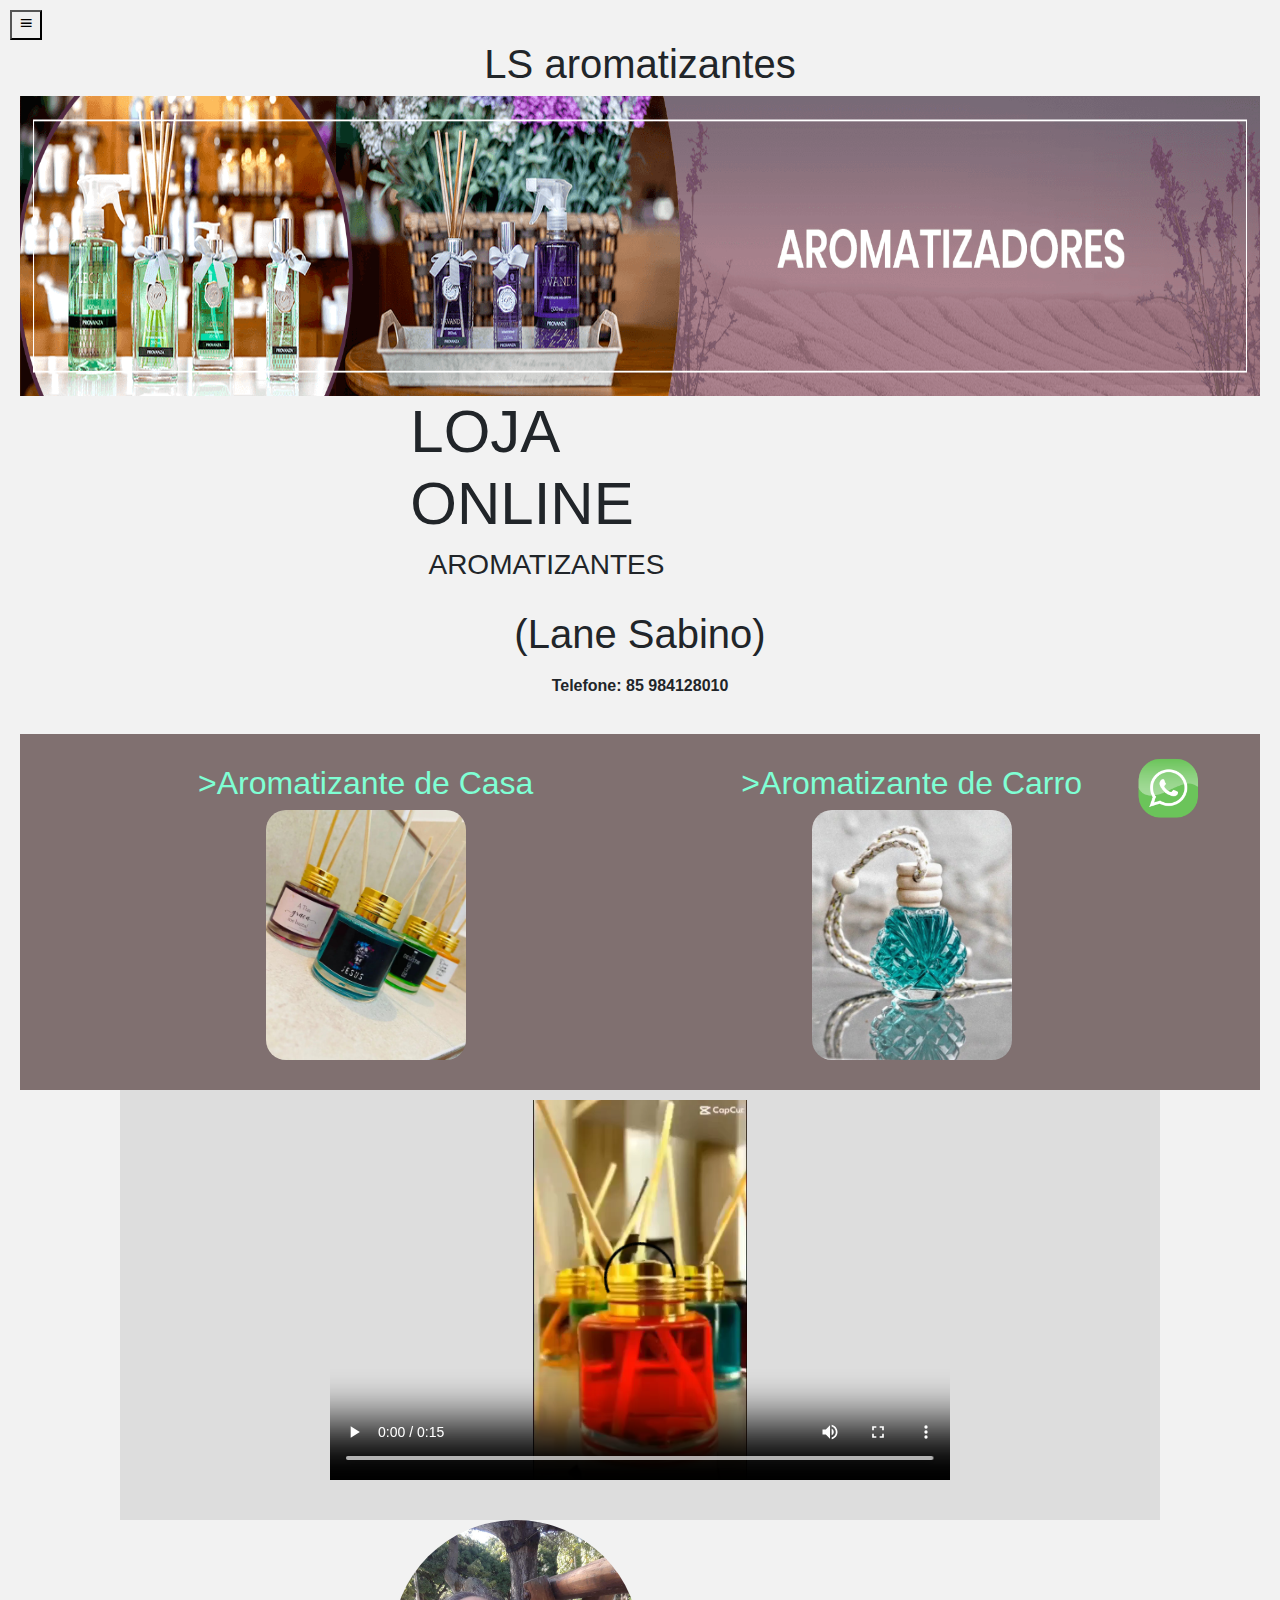
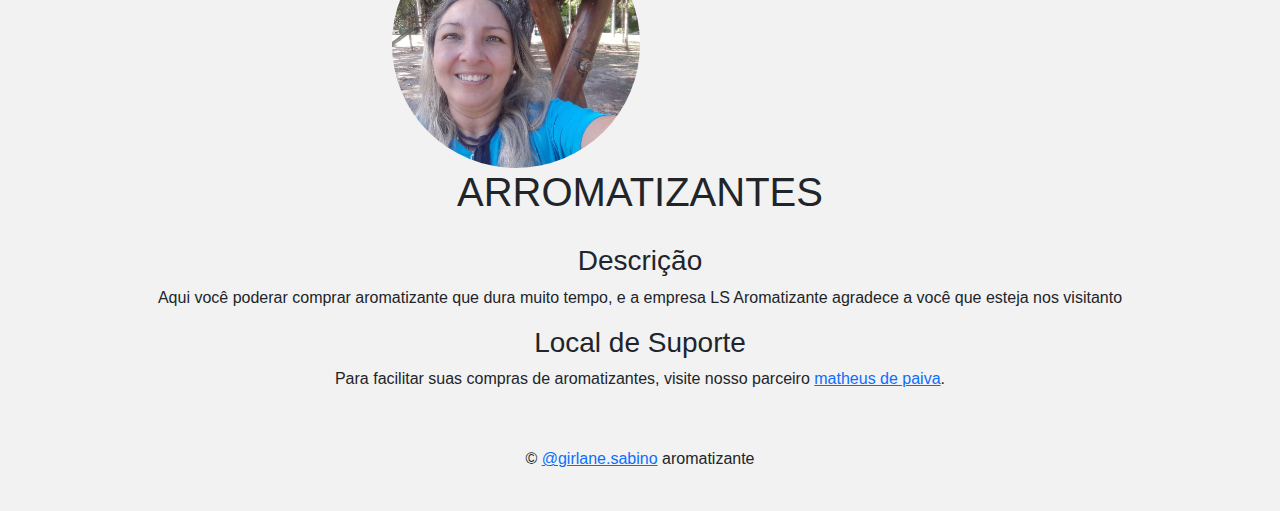
<file: index.html>
<!DOCTYPE html>
<html lang="pt-br">
<head>
    <meta charset="UTF-8">
    <title>aromatizante girlane</title>
    <link href="https://cdn.jsdelivr.net/npm/bootstrap@5.3.3/dist/css/bootstrap.min.css" rel="stylesheet" integrity="sha384-QWTKZyjpPEjISv5WaRU9OFeRpok6YctnYmDr5pNlyT2bRjXh0JMhjY6hW+ALEwIH" crossorigin="anonymous">
    <script src="https://cdn.jsdelivr.net/npm/bootstrap@5.3.3/dist/js/bootstrap.bundle.min.js" integrity="sha384-YvpcrYf0tY3lHB60NNkmXc5s9fDVZLESaAA55NDzOxhy9GkcIdslK1eN7N6jIeHz" crossorigin="anonymous"></script>
    <link href="https://cdn.jsdelivr.net/npm/bootstrap@5.3.3/dist/css/bootstrap.min.css" rel="stylesheet" integrity="sha384-QWTKZyjpPEjISv5WaRU9OFeRpok6YctnYmDr5pNlyT2bRjXh0JMhjY6hW+ALEwIH" crossorigin="anonymous">
    <script src="https://cdn.jsdelivr.net/npm/bootstrap@5.3.3/dist/js/bootstrap.bundle.min.js" integrity="sha384-YvpcrYf0tY3lHB60NNkmXc5s9fDVZLESaAA55NDzOxhy9GkcIdslK1eN7N6jIeHz" crossorigin="anonymous"></script>
    <meta name="viewport" content="width=device-width, user-scalable=no, initial-scale=1.0, maximum-scale=1.0, minimum-scale=1.0">
    <meta http-equiv="X-UA-Compatible" content="ie=edge">
    <link rel="stylesheet" href="estilo.css">
    <link rel="shortcut icon" href="siteok-1.ico">
  <link rel="stylesheet" href="https://cdn.jsdelivr.net/npm/boxicons@2.0.7/css/boxicons.min.css">
</head>
<body>
    <header class="tabela">
      <button id="sidebarButton"><i class='bx bx-menu'></i></button>

      <div id="sidebar">
        <div id="closeButton">X</div>
        <ul id="menu">
          <li><a href="index.html">Menu Principal</a></li>
          <li><a href="loja.html">Loja</a></li>
          <li><a href="ajuda.html">Suporte</a></li>
          <li><a href="conf.html">Configurações</a></li>
        </ul>
        <div id="socialIcons">
          <a href="https://www.instagram.com/"><i class="fab fa-instagram"></i></a>
          <a href="https://www.facebook.com/"><i class="fab fa-facebook"></i></a>
        </div>
      </div>
    </header>

    <main>
        <section>
            <h1>LS aromatizantes</h1>
        </section>
        <section>
            <img src="img/banner.png" id="baner">
        </section>
    </main>

    <div class="container">
      <div class="row">
        <div class="col-6 text-uppercase">
          <h5 class="lt-5">Loja Online</h5>
          <h3 class="lt-3">Aromatizantes</h3>
        </div>
      </div>
    </div>

    <main>
        <section id="iten">
            <article><h2 style="font-size: 40px;">(Lane Sabino)</h2></article>
            <article><p></p><strong> Telefone: 85 984128010</strong></p></article>
        </section>
        <section class="arms">
        <div class="gam">
            <h2 id="aromg">>Aromatizante de Casa</h2>
            <img src="img/arom.jpg" id="banerprim">
          </div>
        <div class="gam">
            <h2 id="aron">>Aromatizante de Carro</h2>
            <img src="img/imagem2.png" id="banerprib"><br>
        </div>
        </section>

          <div id="cardvideo">
            <video controls id="videos">
                <source src="video.mp4" id="videos">
              </video>          
        </section>
          </div>

      <div>
        <img id="myImg" src="img/lane.jpg" style="border-radius: 50%;" alt="instagram: @sabino.girlane">

<!-- The Modal -->
<div id="myModal" class="modal">
  <span class="close">&times;</span>
  <img class="modal-content" id="img01">
  <div id="caption"></div>
</div>
</div>
      <section>
        <h1>ARROMATIZANTES</h1>
      </section>

<script>
function openModal() {
  document.getElementById("myModal").style.display = "block";
}

function closeModal() {
  document.getElementById("myModal").style.display = "none";
}

var slideIndex = 1;
showSlides(slideIndex);

function plusSlides(n) {
  showSlides(slideIndex += n);
}

function currentSlide(n) {
  showSlides(slideIndex = n);
}

function showSlides(n) {
  var i;
  var slides = document.getElementsByClassName("mySlides");
  var dots = document.getElementsByClassName("demo");
  var captionText = document.getElementById("caption");
  if (n > slides.length) {slideIndex = 1}
  if (n < 1) {slideIndex = slides.length}
  for (i = 0; i < slides.length; i++) {
      slides[i].style.display = "none";
  }
  for (i = 0; i < dots.length; i++) {
      dots[i].className = dots[i].className.replace(" active", "");
  }
  slides[slideIndex-1].style.display = "block";
  dots[slideIndex-1].className += " active";
  captionText.innerHTML = dots[slideIndex-1].alt;
}
</script>
    

    <div class="wats">
        <a href="https://wa.me/5585984128010?text=ola%20queria%20saber%20como%20fazer%20os%20pedidos!%20Por%20favor" target="_blank">
        <img src="img/wats.png" alt="Fale conosco pelo WhatsApp" title="Fale conosco pelo WhatsApp" width="75">
        </a> 
    </div>

    <footer>
        <div class
        
        
        ="container">
          <div class="footer-content">
            <div class="footer-section">
              <a href="https://www.instagram.com/sabino.girlane/">
                <i class="fab fa-instagram"></i>
              </a>
              <a href="https://www.facebook.com/girlane.rabelo">
                <i class="fab fa-facebook-f"></i>
              </a>
            </div>
            <div class="footer-section">
              <h3>Descrição</h3>
              <p>Aqui você poderar comprar aromatizante que dura muito tempo, e a empresa LS Aromatizante agradece a você que esteja nos visitanto</p>
            </div>
            <div class="footer-section">
              <h3>Local de Suporte</h3>
              <p>Para facilitar suas compras de aromatizantes, visite nosso parceiro <a href="https://www.instagram.com/matheus.sabino12/">matheus de paiva</a>.</p>
            </div>
          </div>
        </div>
      </footer>

      <button onclick="goToTop()" id="topButton"> </button>
         
    
    <footer id="baixo">© <a href="https://www.instagram.com/sabino.girlane/">@girlane.sabino</a> aromatizante</footer>

    
    <script src="script.js"></script>
</body>
</html>
</file>
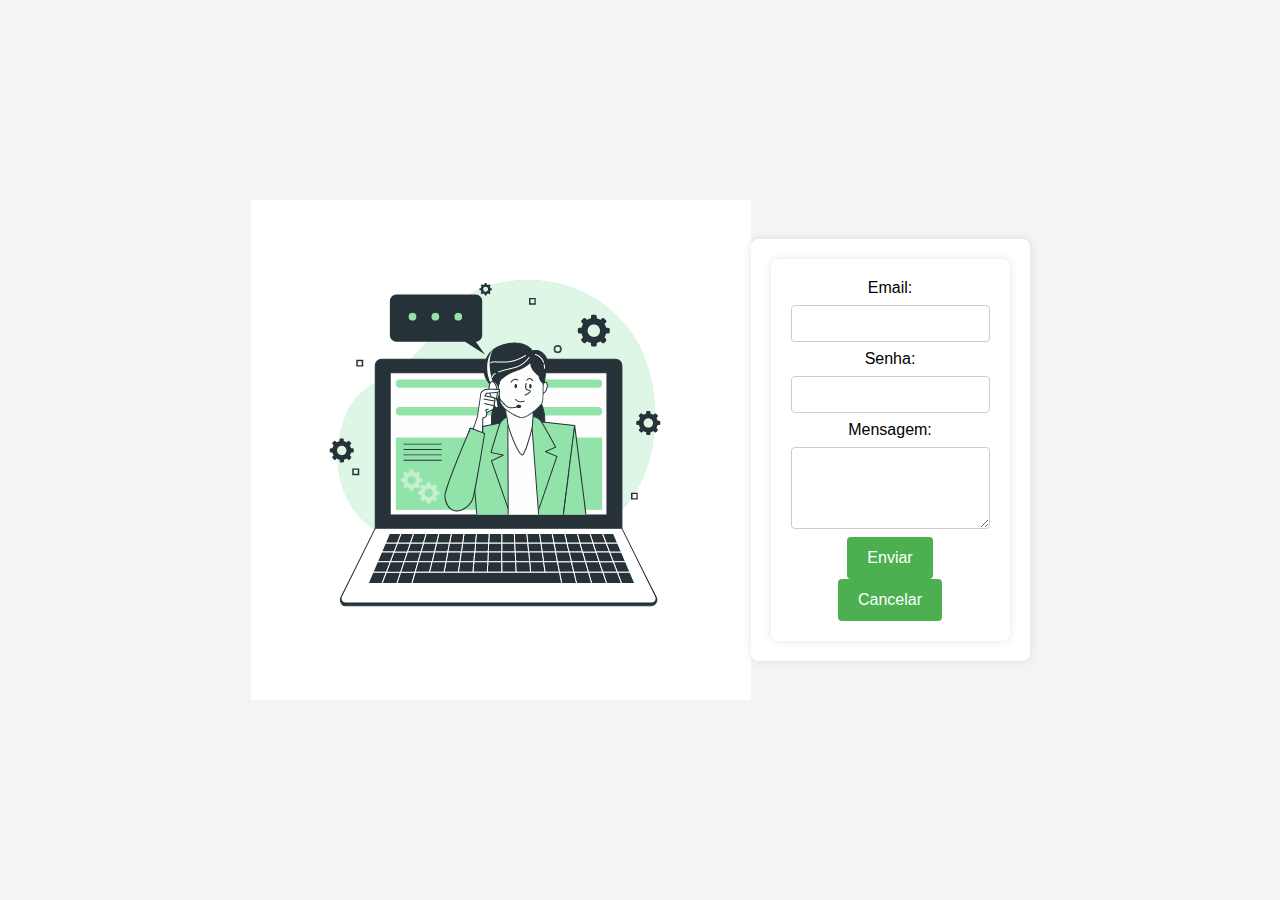
<file: ajuda.html>
<!DOCTYPE html>
<html lang="en">
<head>
    <meta charset="UTF-8">
    <meta name="viewport" content="width=device-width, initial-scale=1.0">
    <link rel="stylesheet" href="css/ajuda.css">
    <link rel="shortcut icon" href="siteok-1.ico">
    <title>Configuração</title>
    <link rel="stylesheet" href="https://cdn.jsdelivr.net/npm/boxicons@2.0.7/css/boxicons.min.css">
</head>
<header>
</header>
<body>

    <img id="header-image" src="Active Support.gif" alt="Header Image">


  <div id="support-form-container">
    <div id="support-form">
      <form id="support-form" action="#">
        <label for="email">Email:</label>
        <input type="email" id="email" name="email" required>

        <label for="senha">Senha:</label>
        <input type="password" id="senha" name="senha" required>

        <label for="mensagem">Mensagem:</label>
        <textarea id="mensagem" name="mensagem" rows="4" required></textarea>

        <button type="button" onclick="enviarMensagem()">Enviar</button>
        <button type="button" class="cancel" onclick="cancelar()">Cancelar</button>
      </form>
    </div>

  <script>
  function enviarMensagem() {
      // Obter os valores dos campos
      var email = document.getElementById("email").value;
      var senha = document.getElementById("senha").value;
      var mensagem = document.getElementById("mensagem").value;

      // Verificar se todos os campos estão preenchidos
      if (email === "" || senha === "" || mensagem === "") {
        alert("Todos os campos são obrigatórios. Por favor, preencha todos os campos.");
      } else {
        // Exibir mensagem de confirmação
        alert("Mensagem enviada para " + email);

        // Redirecionar para a tela anterior
        window.history.back();
      }
    }

    function cancelar() {
      // Redirecionar para a tela anterior
      window.history.back();
    }
  </script>
</body>
</html>
</file>
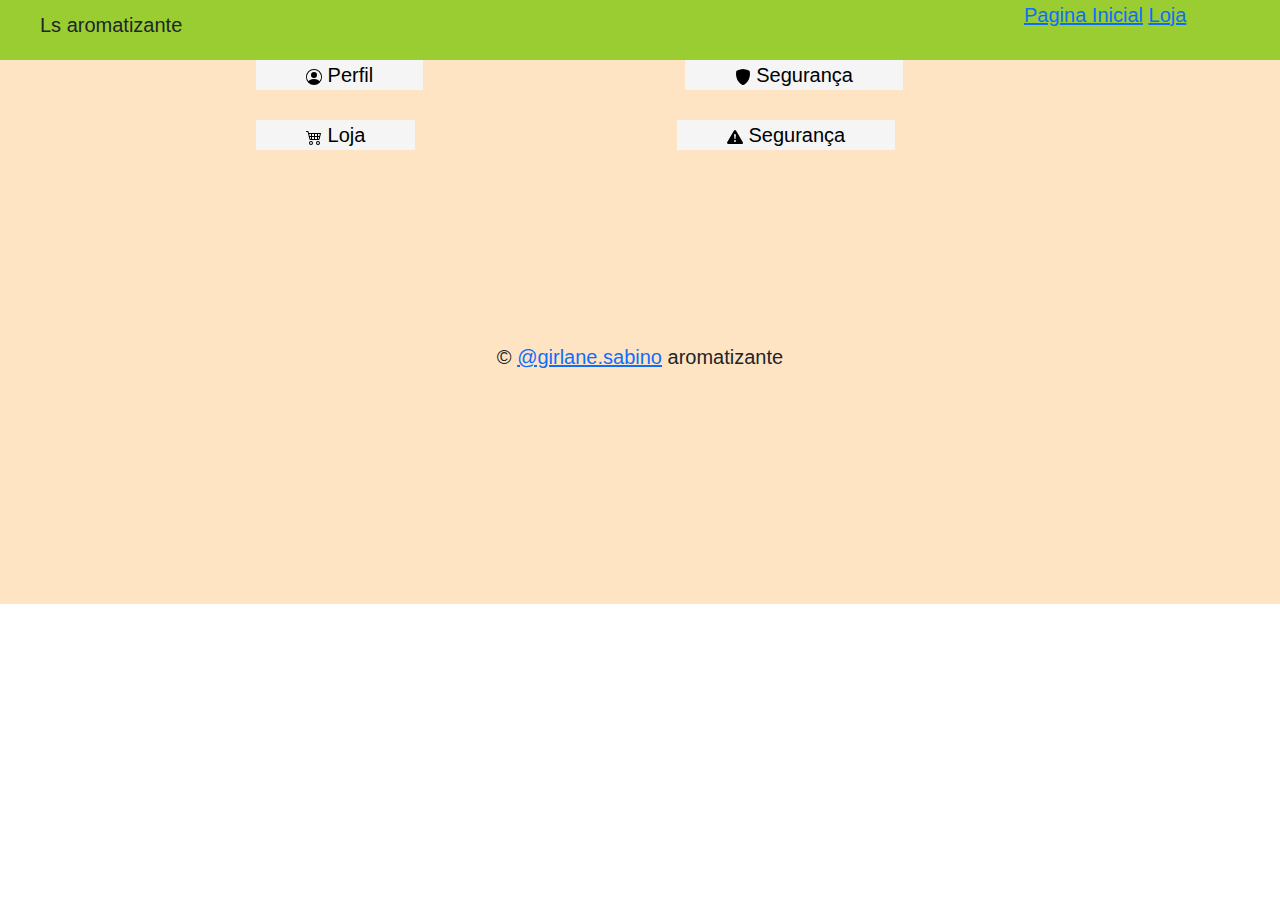
<file: conf.html>
<!DOCTYPE html>
<html lang="en">
<head>
  <meta charset="UTF-8">
  <meta name="viewport" content="width=device-width, initial-scale=1.0">
  <link rel="stylesheet" href="css/confing.css">
  <title></title>
  <link href="https://cdn.jsdelivr.net/npm/bootstrap@5.3.3/dist/css/bootstrap.min.css" rel="stylesheet" integrity="sha384-QWTKZyjpPEjISv5WaRU9OFeRpok6YctnYmDr5pNlyT2bRjXh0JMhjY6hW+ALEwIH" crossorigin="anonymous">
  <script src="https://cdn.jsdelivr.net/npm/bootstrap@5.3.3/dist/js/bootstrap.bundle.min.js" integrity="sha384-YvpcrYf0tY3lHB60NNkmXc5s9fDVZLESaAA55NDzOxhy9GkcIdslK1eN7N6jIeHz" crossorigin="anonymous"></script>
</head>
<body>

    <div id="main">

      <div id="topo">
        <div id="topo_logo">
          Ls aromatizante
        </div>

        <div id="topo_links">
          <a href="index.html">Pagina Inicial</a>
          <a href="loja.html">Loja</a>
        </div>
      </div>

      <div id="sistemas">
        <button onclick="pagina_inicial();" class="button btn-1"><img src="img/person-circle.svg"> Perfil</button>
        <button onclick="pagina_segurança();" class="button btn-2"><img src="img/shield-fill.svg"> Segurança</button><br><br>
        <button onclick="pagina_loja();" class="button btn-3"><img src="img/cart4.svg"> Loja</button>
        <button onclick="pagina_ajuda();" class="button btn-4"><img src="img/exclamation-triangle-fill.svg"> Segurança</button>
      

      <div id="rodape">
          <footer>
            © <a href="https://www.instagram.com/sabino.girlane/">@girlane.sabino</a> aromatizante
          </footer>
      </div>
      
        <div class="image-container">
            <img src="img/house.svg" alt="Imagem" class="responsive-image" id="logar" onclick="redirecionarParaPagina();">
        </div>
    </div>

    </div>

  <script src="java2.js"></script>
</body>
</html>
</file>
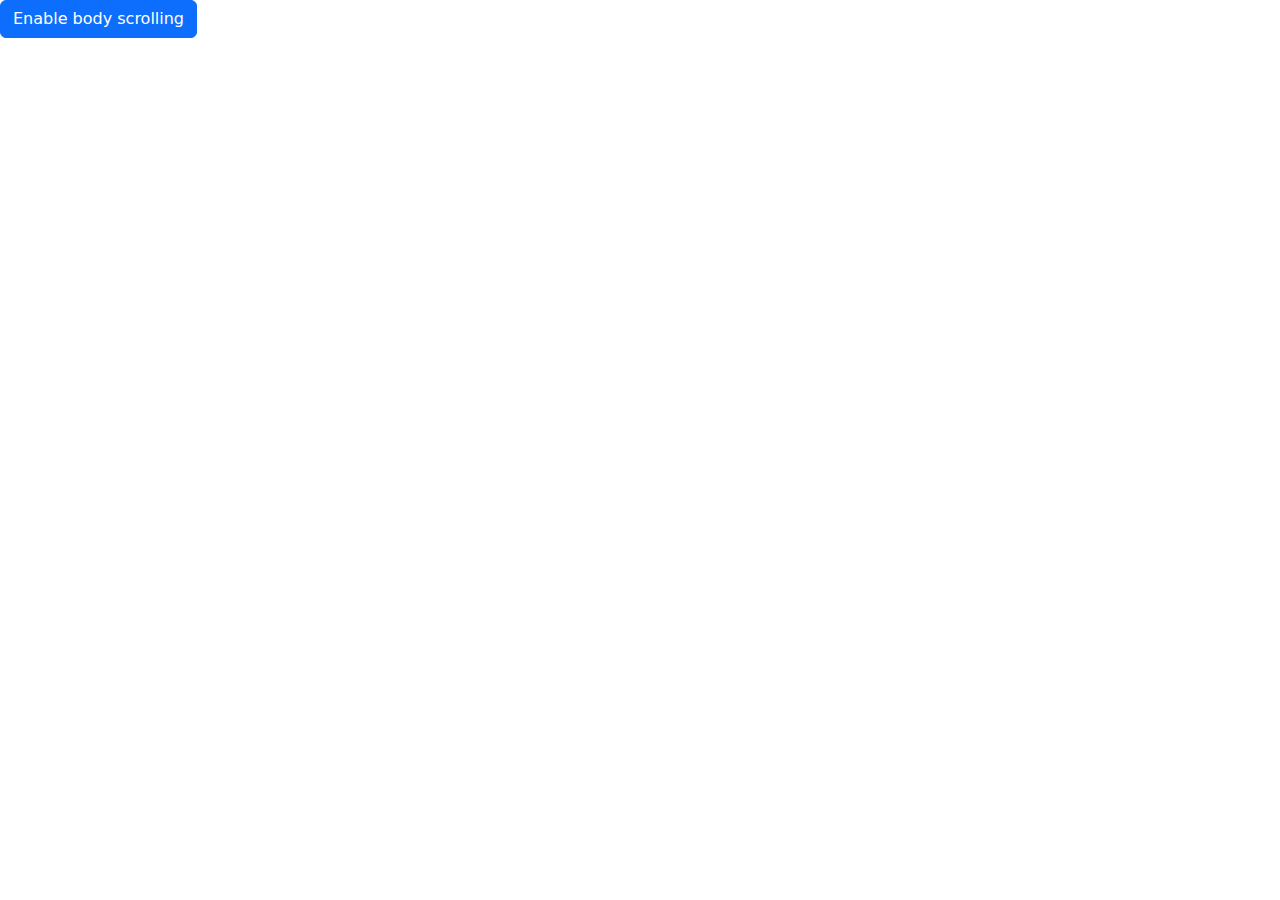
<file: login.html>
<!DOCTYPE html>
<html lang="pt-br">
<head>
    <link href="https://cdn.jsdelivr.net/npm/bootstrap@5.3.3/dist/css/bootstrap.min.css" rel="stylesheet" integrity="sha384-QWTKZyjpPEjISv5WaRU9OFeRpok6YctnYmDr5pNlyT2bRjXh0JMhjY6hW+ALEwIH" crossorigin="anonymous">
    <script src="https://cdn.jsdelivr.net/npm/bootstrap@5.3.3/dist/js/bootstrap.bundle.min.js" integrity="sha384-YvpcrYf0tY3lHB60NNkmXc5s9fDVZLESaAA55NDzOxhy9GkcIdslK1eN7N6jIeHz" crossorigin="anonymous"></script>
    <meta charset="UTF-8">
    <meta name="viewport" content="width=device-width, initial-scale=1.0">
    <title>Login e cadastro</title>
</head>
<body>
    <button class="btn btn-primary" type="button" data-bs-toggle="offcanvas" data-bs-target="#offcanvasScrolling" aria-controls="offcanvasScrolling">Enable body scrolling</button>

    <div class="offcanvas offcanvas-start" data-bs-scroll="true" data-bs-backdrop="false" tabindex="-1" id="offcanvasScrolling" aria-labelledby="offcanvasScrollingLabel">
      <div class="offcanvas-header">
        <h5 class="offcanvas-title" id="offcanvasScrollingLabel">Offcanvas with body scrolling</h5>
        <button type="button" class="btn-close" data-bs-dismiss="offcanvas" aria-label="Close"></button>
      </div>
      <div class="offcanvas-body">
        <a href="index.html">Menu</a>
      </div>
    </div>
</body>
</html>
</file>
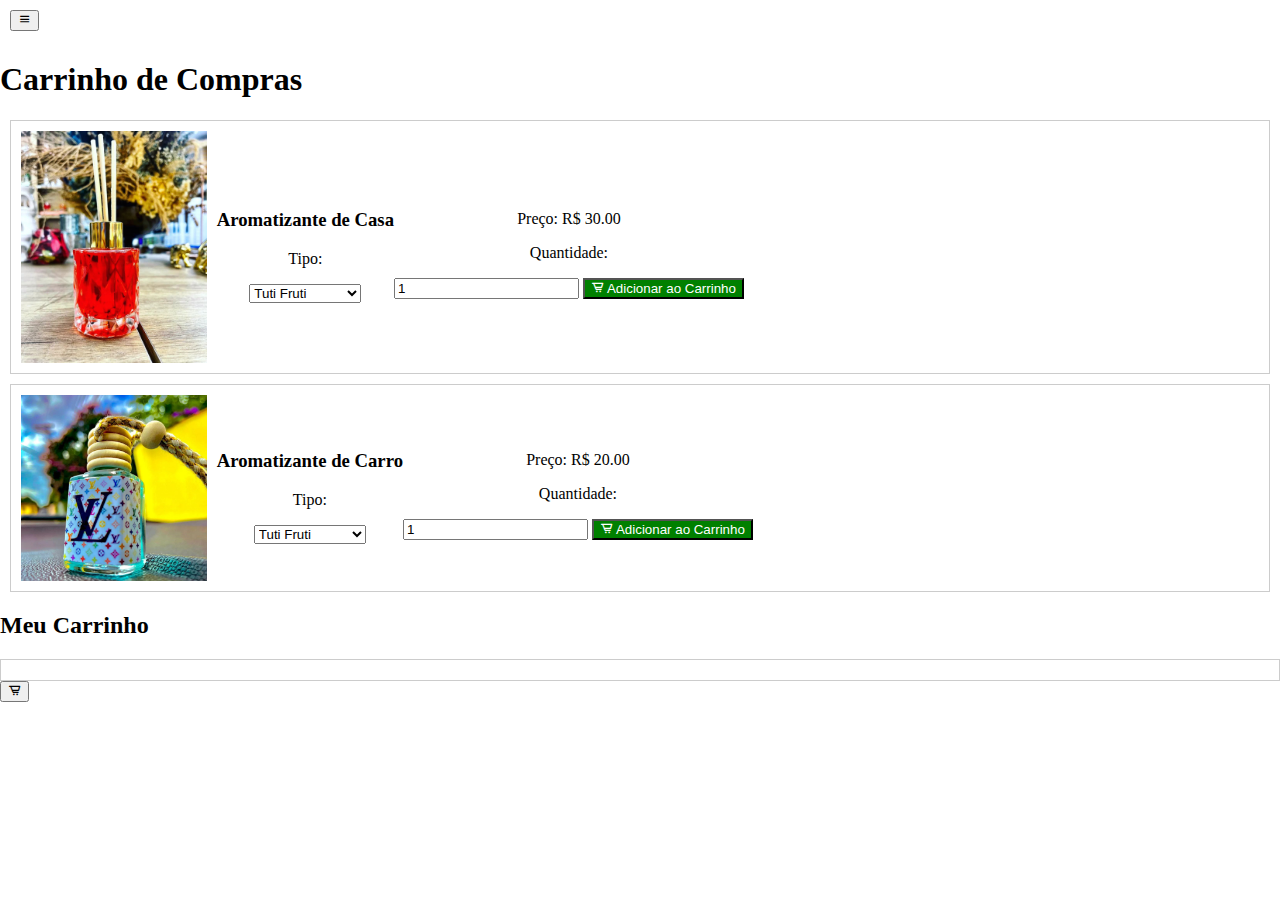
<file: loja.html>
<!DOCTYPE html>
<html>
<head>
  <meta charset="UTF-8">
    <title>aromatizante girlane</title>
    <meta name="viewport" content="width=device-width, user-scalable=no, initial-scale=1.0, maximum-scale=1.0, minimum-scale=1.0">
    <meta http-equiv="X-UA-Compatible" content="ie=edge">
    <title>Carrinho de Compras</title>
    <link rel="stylesheet" href="css/man.css">
  <link rel="stylesheet" href="https://cdn.jsdelivr.net/npm/boxicons@2.0.9/css/boxicons.min.css">
</head>
<header class="tabela">
  <button id="sidebarButton"><i class='bx bx-menu'></i></button>

  <div id="sidebar">
    <div id="closeButton">X</div>
    <ul id="menu">
      <li><a href="index.html"><i class="fas fa-home"></i> Menu Principal</a></li>
      <li><a href="loja.html"><i class='bx bxs-cart-alt'></i> Loja</a></li>
      <li><a href="ajuda.html"><i class="fas fa-life-ring"></i> Suporte</a></li>
      <li><a href="conf.html"><i class="fas fa-cog"></i> Configurações</a></li>
    </ul>
    <div id="socialIcons">
      <a href="#"><i class="fab fa-instagram"></i></a>
      <a href="#"><i class="fab fa-facebook-f"></i></a>
    </div>
  </div>
</header>
<body>
  <h1>Carrinho de Compras</h1>

  <div class="product">
    <img src="img/casa.jpg" alt="Produto 1">
    <div class="conteiner">
      <h3>Aromatizante de Casa</h3>
      <p>Tipo:</p>
      <select id="tipo-produto1">
        <option value="Tuti Fruti">Tuti Fruti</option>
        <option value="Lavada">Lavanda</option>
        <option value="Lavada">Cereja Avelã</option>
        <option value="Lavada">Marinho Ouro</option>
        <option value="Lavada">Limão Siciliano</option>
        <option value="Lavada">Capim Limão</option>
        <option value="Melancia">Melancia</option>
        <option value="Pitanga">Canela</option> 
        <option value="Pitanga">Pitanga</option>       
        <option value="BlackPepper">BlackPepper</option>
      </select>
    </div>
    <div>
      <p>Preço: R$ <span id="preco-produto1">30.00</span></p>
      <p>Quantidade:</p>
      <input type="number" id="quantidade-produto1" value="1">
      <button onclick="adicionarAoCarrinho1()" class="botao"><i class='bx bx-cart-alt'></i> Adicionar ao Carrinho</button>
    </div>
  </div>

  <div class="product">
    <img src="img/cheiro.png" alt="Produto 2">
    <div>
      <h3>Aromatizante de Carro</h3>
      <p>Tipo:</p>
      <select id="tipo-produto2">
        <option value="Tuti Fruti">Tuti Fruti</option>
        <option value="Lavada">Lavanda</option>
        <option value="Lavada">Marinho Ouro</option>
        <option value="Lavada">Limão Siciliano</option>
        <option value="Lavada">Capim Limão</option>
        <option value="Melancia">Melancia</option>
        <option value="Lavada">Cereja Avelã</option>
        <option value="Pitanga">Canela</option> 
        <option value="Pitanga">Pitanga</option>        
        <option value="BlackPepper">BlackPepper</option>
      </select>
    </div>
    <div>
      <p>Preço: R$ <span id="preco-produto2">20.00</span></p>
      <p>Quantidade:</p>
      <input type="number" id="quantidade-produto2" value="1">
      <button onclick="adicionarAoCarrinho2()" class="botao"><i class='bx bx-cart-alt'></i> Adicionar ao Carrinho</button>
    </div>
  </div>

  <h2>Meu Carrinho</h2>
  <div id="cart"></div>

  <button onclick="verCarrinho()"><i class='bx bx-cart-alt'></i></button>

  <script src="log.js"></script>
</body>
</html>
</file>
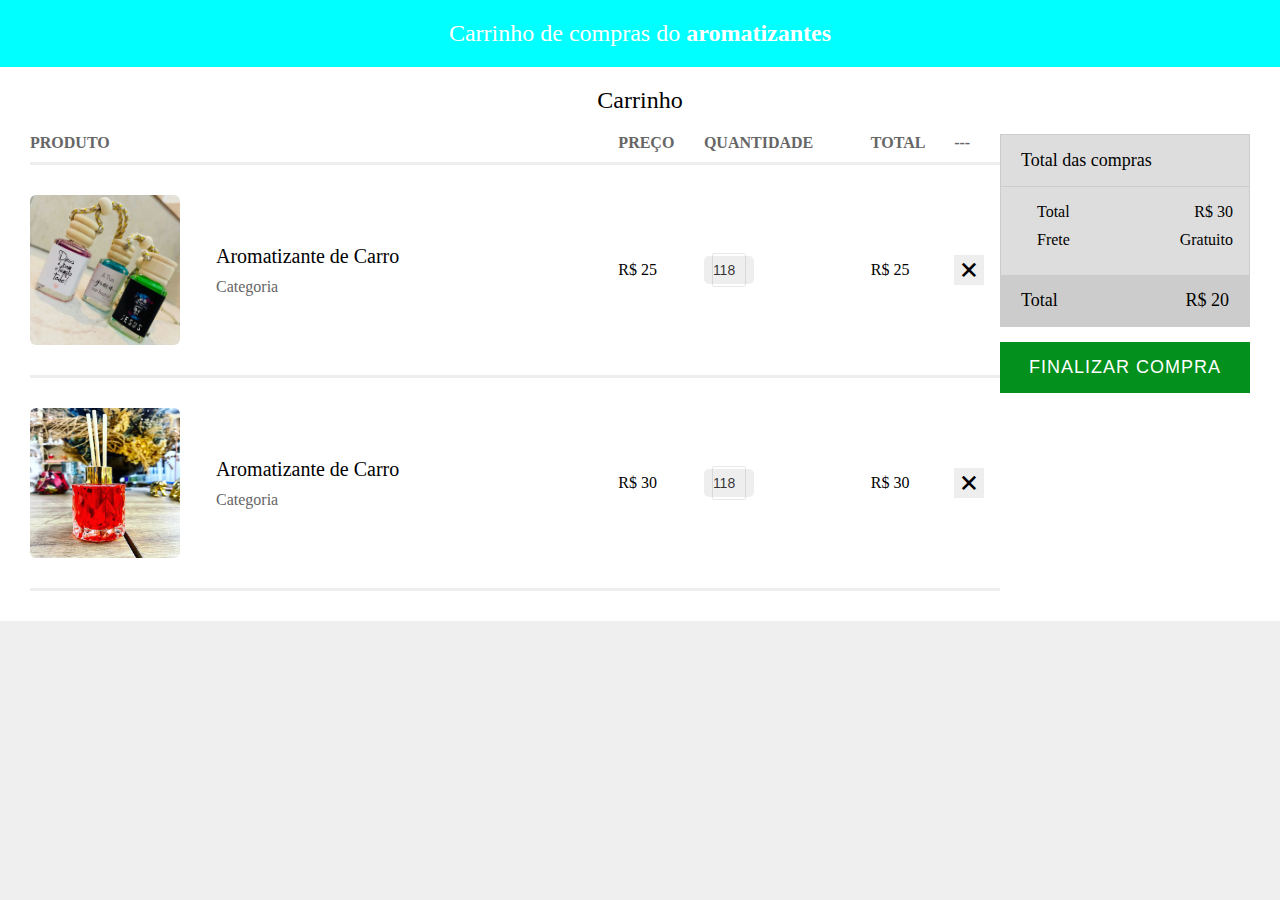
<file: pedidos.html>
<!DOCTYPE html>
<html lang="pt-br">
<head>
    <meta charset="UTF-8">
    <meta name="viewport" content="width=device-width, initial-scale=1.0">
    <title>Pedidos</title>
    <link rel="stylesheet" href="style.css">
    <link rel="shortcut icon" href="siteok-1.ico">
    <link href='https://unpkg.com/boxicons@2.1.4/css/boxicons.min.css' rel='stylesheet'>
    <script async src="java.js"></script>
</head>
<body>
    <header>
        <span>Carrinho de compras do <b>aromatizantes</b></span>
    </header>
    <main>
        <div class="page-title">Carrinho</div>
        <div class="content">
            <section>
                <table>
                    <thead>
                        <tr>
                            <th>Produto</th>
                            <th>Preço</th>
                            <th>Quantidade</th>
                            <th>Total</th>
                            <th>---</th>
                        </tr>
                    </thead>
                    <tbody>
                    <tr>
                        <td>
                            <div class="product">
                                <img src="img/imagem.png" width="150px" height="150px">
                                <div class="info">
                                    <div class="name">Aromatizante de Carro</div>
                                    <div class="category">Categoria</div>
                                </div>
                            </div>
                        </td>
                        <td>R$ 25</td>
                        <td>
                            <div class="qty">
                                <input class="quant" type="text" role="spinbutton" aria-valuenow="118" value="118">
                            </div>
                        </td>
                        <td>R$ 25</td>
                        <td>
                            <button class="remove"><i class='bx bx-x'></i></button>
                        </td>
                    </tr>


                    <tr>
                        <td>
                            <div class="product">
                                <img src="img/casa.jpg" width="150px" height="150px">
                                <div class="info">
                                    <div class="name">Aromatizante de Carro</div>
                                    <div class="category">Categoria</div>
                                </div>
                            </div>
                        </td>
                        <td>R$ 30</td>
                        <td>
                            <div class="qty">
                                <input class="quant" type="text" role="spinbutton" aria-valuenow="118" value="118">
                            </div>
                        </td>
                        <td>R$ 30</td>
                        <td>
                            <button class="remove"><i class='bx bx-x'></i></button>
                        </td>
                    </tr>
                    </tbody>
                </table>
            </section>
            <aside>
                <div class="box">
                    <div class="bang">Total das compras </div>
                    <div class="info">
                        <div class="power"><span>Total</span><span>R$ 30</span></div>
                        <div class="power"><span>Frete</span><span>Gratuito</span></div>
                        <div></div>
                    </div>
                    <footer class="po">
                        <span>Total</span>
                        <span>R$ 20</span>
                    </footer>
                </div>
                <button class="eee">Finalizar Compra</button>
            </aside>
        </div>
    </main>
</body>
</html>
</file>
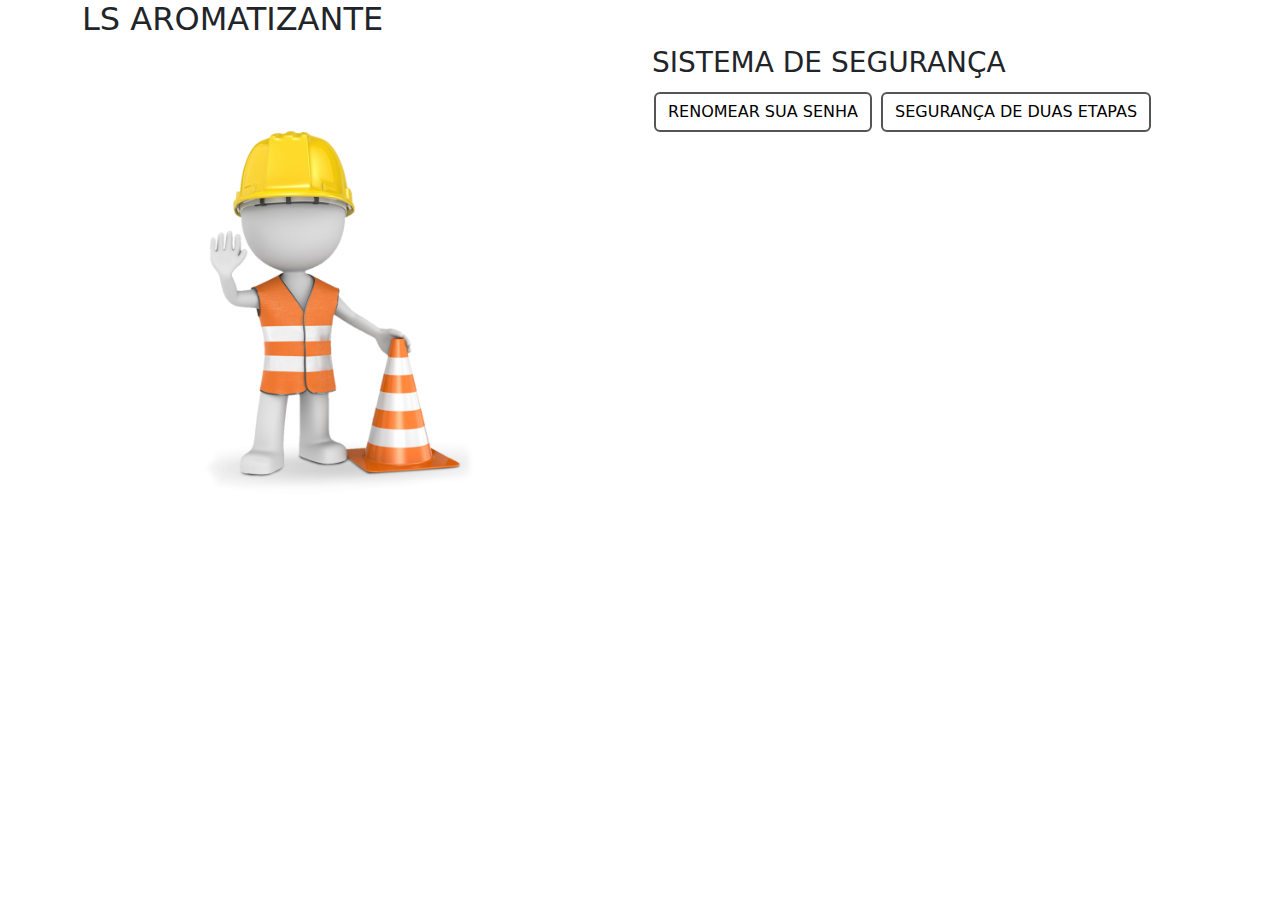
<file: segurança.html>
<!DOCTYPE html>
<html lang="pt-br">
<head>
  <link rel="preconnect" href="https://fonts.googleapis.com">
<link rel="preconnect" href="https://fonts.gstatic.com" crossorigin>
<link href="https://fonts.googleapis.com/css2?family=Bruno+Ace&display=swap" rel="stylesheet">
    <link href="https://cdn.jsdelivr.net/npm/bootstrap@5.3.3/dist/css/bootstrap.min.css" rel="stylesheet" integrity="sha384-QWTKZyjpPEjISv5WaRU9OFeRpok6YctnYmDr5pNlyT2bRjXh0JMhjY6hW+ALEwIH" crossorigin="anonymous">
    <script src="https://cdn.jsdelivr.net/npm/bootstrap@5.3.3/dist/js/bootstrap.bundle.min.js" integrity="sha384-YvpcrYf0tY3lHB60NNkmXc5s9fDVZLESaAA55NDzOxhy9GkcIdslK1eN7N6jIeHz" crossorigin="anonymous"></script>
    <meta charset="UTF-8">
    <meta name="viewport" content="width=device-width, initial-scale=1.0">
    <title>Segurança</title>
    <link rel="stylesheet" href="css/seg.css">
</head>
<body>
  <div class="container">
    <div class="row">
      <div class="col-6">
        <h2 class="text-uppercase">Ls aromatizante</h2>
      </div>
    </div>

  </div>

    <main class="man-titulo">
      <section class="titulo-secundario">
        <div class="container">
        <div class="row">
          <div class="col-6 titulo-banner">
            <img src="img/seguranca.png" class="img-fluid">
          </div>
          <div class="col-6">
            <h3 class="text-uppercase">sistema de segurança</h3>
              <button type="button" class="btn button primary-btn-button text-uppercase">Renomear sua Senha</button>
              <button type="button" class="btn button primary-btn-button text-uppercase">Segurança de duas etapas</button>
          </div>
        </div>
        </div>
      </section>
    </main>
</body>
</html>
</file>
<file: estilo.css>
body {
  font-family: Arial, sans-serif;
  background-color: #f2f2f2;
  padding: 20px;
}



.lt-5{
  font-size: 60px;
  margin-left: -20%;
}

.lt-3{
  margin-left: -10%;
}

#imagem_1{
  width: 500px;
  height: 300px;
}

.cardbox {
  width: 300px;
  height: 200px;
  background-color: #f2f2f2;
  display: flex;
  flex-direction: column;
  justify-content: center;
  align-items: center;
}


#sidebarButton {
  position: fixed;
  top: 10px;
  left: 10px;
  z-index: 9999;
}

#sidebar {
  position: fixed;
  top: 0;
  left: -250px;
  width: 250px;
  height: 100%;
  background-color: sandybrown;
  color: #fff;
  transition: left 0.3s ease;
}


#sidebar.open {
  left: 0;
}

#closeButton {
  position: absolute;
  top: 10px;
  right: 10px;
  font-size: 20px;
  cursor: pointer;
}

#menu {
  margin-top: 50px;
  padding: 0;
  list-style: none;
}

#menu li {
  padding: 10px;
  transition: background-color 0.3s ease;
}

#menu li:hover {
  background-color: #8000ff;
}

#menu li a:visited{
  color: white;
}

#menu li a:active{
  color: red;
}

#socialIcons {
  position: absolute;
  bottom: 20px;
  left: 50%;
  transform: translateX(-50%);
}

#socialIcons {
  width: 30px;
  margin-right: 10px;
}

.hidden {
  display: none;
}
  
  header {
    color: #fff;
    padding: 20px;
  }
  
  h1 {
    margin: 6;
    text-align: center;
  }
  
#iten{
    padding: 20px;
    text-align: center;    
}

#baixo{
    text-align: center;
}

header{
    display: flex;
    justify-content: space-between;
    align-items: center;
    padding: 10px;
}

.wats{
    position: fixed; bottom: 75px; right: 75px; z-index: 9999;
}

#baner{
    width: 100%;
    height: 300px;
}

#banerprim{
    height: 250px;
    width: 200px;
    border-radius: 20px;
}

#banerprib{
  height: 250px;
  width: 200px;
  border-radius: 20px;
}

.arms{
    display: flex;
    width: 100%;
    align-items: center;
    justify-content: space-evenly;
    background-color: rgb(128, 112, 112);
}

.gam{
    text-align: center;
    padding: 30px;
    color: aquamarine;
}

.men{
    display: flex;
    justify-content: flex-start;
    margin: auto;
}

table, tr, th{
    width: 50%;
    text-align: center;
    font-size: 20px;
}

table, tr, td{
    width: 400px;
}

table, tr, th{
    border: 1px solid;
}

table{
    border-collapse:collapse;
    width: 50%;
}

#cardvideo{
  display: flex;
  background-color: #ddd;
  margin-left: 100px;
  margin-right: 100px; 
  height: 430px;
}

#myImg {
  border-radius: 5px;
  cursor: pointer;
  transition: 0.3s;
}

#myImg:hover {opacity: 0.7;}

/* The Modal (background) */
.modal {
  display: none; /* Hidden by default */
  position: fixed; /* Stay in place */
  z-index: 1; /* Sit on top */
  padding-top: 100px; /* Location of the box */
  left: 0;
  top: 0;
  width: 100%; /* Full width */
  height: 100%; /* Full height */
  overflow: auto; /* Enable scroll if needed */
  background-color: rgb(0,0,0); /* Fallback color */
  background-color: rgba(0,0,0,0.9); /* Black w/ opacity */
}

/* Modal Content (image) */
.modal-content {
  margin: auto;
  display: block;
  width: 80%;
  max-width: 700px;
}

/* Caption of Modal Image */
#caption {
  margin: auto;
  display: block;
  width: 80%;
  max-width: 700px;
  text-align: center;
  color: #ccc;
  padding: 10px 0;
  height: 150px;
}

/* Add Animation */
.modal-content, #caption {  
  -webkit-animation-name: zoom;
  -webkit-animation-duration: 0.6s;
  animation-name: zoom;
  animation-duration: 0.6s;
}

@-webkit-keyframes zoom {
  from {-webkit-transform:scale(0)} 
  to {-webkit-transform:scale(1)}
}

@keyframes zoom {
  from {transform:scale(0)} 
  to {transform:scale(1)}
}

/* The Close Button */
.close {
  position: absolute;
  top: 15px;
  right: 35px;
  color: #f1f1f1;
  font-size: 40px;
  font-weight: bold;
  transition: 0.3s;
}

.close:hover,
.close:focus {
  color: #bbb;
  text-decoration: none;
  cursor: pointer;
}



/* 100% Image Width on Smaller Screens */
@media only screen and (max-width: 700px){
  .modal-content {
    width: 100%;
  }
}



#imagembanner2{
  width: 800px;
  margin-top: 4%;
  height: 380px;
  border-radius: 10%;
  margin-left: -180px;
}

#videos{
    width: 800px;
    height: 400px;
    padding: 10px;
    margin-left: 200px;
    margin-right: 200px;
}

#pror{
    background-color: peachpuff;
    margin-left: 290px;
    margin-right: 14.5%;
}

#bot {
    display: none;
    position: fixed;
    bottom: 20px;
    right: 50%;
    transform: translateX(50%);
    z-index: 99;
    font-size: 16px;
    border: none;
    outline: none;
    background-color: #555;
    color: white;
    cursor: pointer;
    padding: 15px;
    border-radius: 4px;
  }

  .container{
    display: flex;
    justify-content: center;
    align-items: center;
  }

  .center-button{
    padding: 10px 20px;
    font-size: 16px;
    border-radius: 20px;
  }

  .footer-section{
    align-content: space-between;
  }

  footer {
    background-color: #f2f2f2;
    padding: 20px;
    text-align: center;
    width: 100%;
    font-family: Arial, sans-serif;
  }  

  #topButton {
    display: none;
    position: fixed;
    bottom: 20px;
    right: 30px;
    z-index: 99;
    font-size: 16px;
    border: none;
    outline: none;
    background-color: #555;
    color: white;
    cursor: pointer;
    padding: 15px;
    border-radius: 4px;
  }
  
  * {
    box-sizing: border-box;
  }
  
  .row > .column {
    padding: 0 8px;
  }
  
  .row:after {
    content: "";
    display: table;
    clear: both;
  }
  
  .column {
    float: left;
    width: 25%;
  }
  
  /* The Modal (background) */
  .modal {
    display: none;
    position: fixed;
    z-index: 1;
    padding-top: 100px;
    left: 0;
    top: 0;
    width: 100%;
    height: 100%;
    overflow: auto;
    background-color: black;
  }
  
  /* Modal Content */
  .modal-content {
    position: relative;
    background-color: #fefefe;
    margin: auto;
    padding: 0;
    width: 35%;
    max-width: 1200px;
  }
  
  /* The Close Button */
  .close {
    color: white;
    position: absolute;
    top: 10px;
    right: 25px;
    font-size: 35px;
    font-weight: bold;
  }
  
  .close:hover,
  .close:focus {
    color: #999;
    text-decoration: none;
    cursor: pointer;
  }
  
  #slide-container {
    position: relative;
    overflow: hidden;
    width: 100%;
    max-width: 600px;
    margin: auto;
}

.slide {
    display: none;
    width: 100%;
}

.slide img {
    width: 100%;
    height: auto;
    border-radius: 8px;
    cursor: pointer;
}

.navigation {
    text-align: center;
    margin-top: 10px;
}

.navigation label {
    display: inline-block;
    width: 15px;
    height: 15px;
    background-color: #ddd;
    border-radius: 50%;
    margin: 0 5px;
    cursor: pointer;
}

#toggle-slide1:checked ~ #slide-container #slide1,
#toggle-slide2:checked ~ #slide-container #slide2,
#toggle-slide3:checked ~ #slide-container #slide3,
#toggle-slide4:checked ~ #slide-container #slide4 {
    display: block;
}

input[type="radio"] {
  appearance: none;
  -webkit-appearance: none;
  -moz-appearance: none;
  outline: none;
  border: none;
}

#toggle-slide1:checked ~ .navigation label[for="toggle-slide1"],
#toggle-slide2:checked ~ .navigation label[for="toggle-slide2"],
#toggle-slide3:checked ~ .navigation label[for="toggle-slide3"],
#toggle-slide4:checked ~ .navigation label[for="toggle-slide4"] {
    background-color: #555;
}

#myImg{
  width: 20%;
  height: 20%;
  margin-left: 30%;
}


  @media (max-width: 450px) {
   #myImg{
    width: 100%;
    margin-left: 1px;
   }

    #baner{
      width: 100%;
      margin: 0 0 0 0;
      height: 100px;
    }
    .arms{
      width: 100%;
      height: 800px;
    }
    #aromg{
      margin: -160% 0 0 30%;
    }
    
    #banerprim{
      margin: 20% 0 0 30%;
    }

    #banerprib{
      margin: 20% 0 0 -200%;
    }

    #aron{
      margin: 400px 0 0 -360px;
    }
    img{
      margin: 5% 0 0 30%;
    }
    .wats{
      margin-right: 70%;
    }
    footer{
      width: 88%;
      height: 40%;
    }
    .container{
      width: 80%;
      height: 40%;
    }
    section > #videos{
      width: 94.5%;
      margin-left: 0;
    }

    section > #pror{
      margin-left: 0;
    }

    #cardvideo{
      margin-left: 2px;
    }

    #videos{
      margin-left: 20px;
    }
  }
</file>
<file: css/ajuda.css>
body {
  font-family: Arial, sans-serif;
  background-color: #f4f4f4;
  margin: 0;
  padding: 0;
  display: flex;
  align-items: center;
  justify-content: center;
  height: 100vh;
}

#support-form-container {
  display: flex;
  align-items: center;
  flex-direction: column;
}

#support-title {
  font-size: 24px;
  margin-bottom: 20px;
}

#support-form {
  background-color: #fff;
  padding: 20px;
  border-radius: 8px;
  box-shadow: 0 0 10px rgba(0, 0, 0, 0.1);
  display: flex;
  flex-direction: column;
  align-items: center;
}

#support-form img {
  max-width: 100%;
  height: auto;
  margin-top: 20px; /* Espaço acima da imagem para separá-la do formulário */
}

#support-form input,
#support-form textarea {
  width: 100%;
  padding: 10px;
  margin: 8px 0;
  box-sizing: border-box;
  border: 1px solid #ccc;
  border-radius: 4px;
}

#support-form button {
  background-color: #4caf50;
  color: white;
  padding: 12px 20px;
  border: none;
  border-radius: 4px;
  cursor: pointer;
  font-size: 16px;
}

#support-form button:hover {
  background-color: #45a049;
}
</file>
<file: css/confing.css>
@import url(./variavel.css);

*{
    font-size: 20px;
    font-family: 'Franklin Gothic Medium', 'Arial Narrow', Arial, sans-serif;
}

#main{
  background-color: bisque;
  width: 100%;
  height: 604px;
}

#topo{
  background-color: yellowgreen;
  height: 60px;
}

#topo_logo{
  float: left;
  width: 200px;
  margin-top: 10px;
  margin-left: 40px;
}


#topo_links{
  width: 20%;
  margin-left: 80%;
  justify-content: space-around;
}

.links2{
  font-size: 40px;
}

div > img{
  width: 50px;
  height: 50px;
  margin-left: 30%;
}

#rodape{
  text-align: center;
  height: 40px;
  margin-top: 15%;
}

.container {
  max-width: 600px;
  margin: 0 auto;
}

.image-container {
  text-align: center;
}

.responsive-image {
  max-width: 100%;
  height: auto;
  display: none;
}

.button{
  cursor: pointer;
  text-align: center;
  margin-left: 20%;
  padding: 0 50px 0 50px;
  border: none;
  transition-duration: 0.4s;
}

.btn-1{
  background: whitesmoke;
  color: black;
  
}

.btn-1:hover{
  background: #333333;
  color: whitesmoke;
}

.btn-2{
  background: whitesmoke;
  color: black;
  
}

.btn-2:hover{
  background: #333333;
  color: whitesmoke;
}

.btn-3{
  background: whitesmoke;
  color: black;
  
}

.btn-3:hover{
  background: #333333;
  color: whitesmoke;
}

.btn-4{
  background: whitesmoke;
  color: black;
  
}

.btn-4:hover{
  background: #333333;
  color: whitesmoke;
}

@media screen and (max-width: 600px) {
  .responsive-image {
      display: block;
  }
}

@media (max-width: 450px) {
  #main{
    width: 100%;
    height: 750px;
  }

  #topo_logo{
    float: left;
    width: 45%;
    margin-top: 10px;
    margin-left: 1px;
  }

  #topo_links{
    display: none;
  }

  #topo{
    background-color: yellowgreen;
    height: 50px;
  }

  #sistemas{
    height: 400px;
    width: 100%;
    margin-left: -50px;
    margin-top: 20%;
  }

  .menu_imagem{
      display: block;
  } 

  #rodape{
    display: none;
  }

  .responsive-image{
    width: 20%;
    margin-left: 54%;
    margin-top: 55%;
    background-color: aquamarine;
    border-radius: 40px;
  }

  .button{
    cursor: pointer;
    text-align: center;
    margin-left: 30%;
    padding: 10px 50px 10px 30px;
    margin-bottom: 20px;
    border: none;
    transition-duration: 0.4s;
    background: none;
  }

  .btn-1{
    background: whitesmoke;
    color: black;
    
  }
  
  .btn-1:hover{
    background: #333333;
    color: whitesmoke;
  }

  .btn-2{
    background: whitesmoke;
    color: black;
    
  }
  
  .btn-2:hover{
    background: #333333;
    color: whitesmoke;
  }

  .btn-3{
    background: whitesmoke;
    color: black;
    
  }
  
  .btn-3:hover{
    background: #333333;
    color: whitesmoke;
  }

  .btn-4{
    background: whitesmoke;
    color: black;
    
  }
  
  .btn-4:hover{
    background: #333333;
    color: whitesmoke;
  }
}
</file>
<file: css/man.css>
@media(max-width: 420px){
    body{
      width: 100%;
      height: 100%;
    }

    h1{
        text-align: center;
    }
}
    

  body {
    margin: 0;
    padding: 0;
  }
  
  .cardbox {
    width: 300px;
    height: 200px;
    background-color: #f2f2f2;
    display: flex;
    flex-direction: column;
    justify-content: center;
    align-items: center;
  }
  
  
  #sidebarButton {
    position: fixed;
    top: 10px;
    left: 10px;
    z-index: 9999;
  }
  
  #sidebar {
    position: fixed;
    top: 0;
    left: -250px;
    width: 250px;
    height: 100%;
    background-color: sandybrown;
    color: #fff;
    transition: left 0.3s ease;
  }
  
  #sidebar.open {
    left: 0;
  }
  
  #closeButton {
    position: absolute;
    top: 10px;
    right: 10px;
    font-size: 20px;
    cursor: pointer;
  }
  
  #menu {
    margin-top: 50px;
    padding: 0;
    list-style: none;
  }
  
  #menu li {
    padding: 10px;
    transition: background-color 0.3s ease;
  }
  
  #menu li:hover {
    background-color: #8000ff;
  }
  
  #menu li a:visited{
    color: white;
  }
  
  #menu li a:active{
    color: red;
  }
  
  #socialIcons {
    position: absolute;
    bottom: 20px;
    left: 50%;
    transform: translateX(-50%);
  }
  
  #socialIcons {
    width: 30px;
    margin-right: 10px;
  }
  
  .hidden {
    display: none;
  }
    
    header {
      color: #fff;
      padding: 20px;
    }
  

  .product {
    display: flex;
    flex-direction: row;
    align-items: center;
    border: 1px solid #ccc;
    padding: 10px;
    margin: 10px;
    text-align: center;
    background: #fff;
  }
  .product img {
    width: 15%;
    height: 15%;
    margin-right: 10px;
  }
  #cart {
    border: 1px solid #ccc;
    padding: 10px;
    margin-top: 20px;
  }
  #cart .product {
    display: flex;
    flex-direction: row;
    align-items: center;
    margin-bottom: 10px;
  }
  #cart .product img {
    width: 40%;
    height: 40%;
    margin-right: 10px;
  }
  #cart .total {
    margin-top: 10px;
    font-weight: bold;
  } 
  .container{
    display: grid;
    grid-template-columns: auto 1fr; /* Define duas colunas, a primeira com largura automática para a imagem e a segunda ocupando o restante do espaço para o texto */
    grid-column-gap: 10px; /* Espaçamento entre a imagem e o texto */
    align-items: center; /* Alinha verticalmente os elementos */
  }

  .botao{
    background: green;
    color: #fff;
  }
</file>
<file: style.css>
*{
    margin: 0;
    padding: 0;
}

body{
    background: #eeee;
}

header{
    background: aqua;
    color: white;
    font-size: 24px;
    padding: 20px 0;
    
    display: flex;
    justify-content: center;
}

button{
    cursor: pointer;
}

main{
    background: #fff;
    padding: 0 30px 30px;

    .page-title{
        background: #fff;
        font-size: 24px;
        padding: 20px 0;
        text-align: center;
    }
}

.content{
    display: flex;
}

main > div > section{
    flex: 1;
}

main > div > aside{
    min-width: 250px;
}

table{
    width: 100%;
    border-collapse: collapse;
}

table > thead > tr{
    border-bottom: 3px solid #eee;
}

table > thead > tr > th{
    text-align: left;
    padding-bottom: 10px;
    text-transform: uppercase;
    color: #666;
}

.product{
    display: flex;
    align-items: center;
} 

tbody > tr > td{
    padding: 30px 0;
    border-bottom: 3px solid #eee;
}

.product > img {
    border-radius: 6px;
}

.info{
    margin-left: 20px;
}

.category{
    color: #666;
}

.name{
    margin-bottom: 10px;
    font-size: 20px;
}

.qty{
    background: #eee;
    display: inline-flex;
    padding: 0 0;
    justify-content: space-around;
    align-items: center;
    min-width: 50px;
    border-radius: 5px;
    height: 28px;
}

.qty > button{
    background: transparent;
    border: 0;
    display: flex;
    align-items: center;
    padding: 0 10px;
    font-size: 20px;
    height: 100%;
}

.qty > button :active{
    color: red;
}

.qty > span{
    margin: 0 10px;
}

.remove{
    background: #eee;
    border: 0;
    width: 30px;
    height: 30px;
    display: flex;
    justify-items: center;
    justify-content: center;
    font-size: 30px;
}

.remove :active{
    color: red;
}


aside > button{
    border: 0;
    padding: 15px 0;
    color: white;
    background: rgb(3, 144, 29);
    display: block;
    width: 100%;
    text-transform: uppercase;
    letter-spacing: 1px;
    font-size: 18px;
}

.bang{
    font-size: 18px;
    padding: 15px 20px;
    border-bottom: 1px solid #ccc;
}

.info{
    padding: 16px;
}

footer{
    display: flex;
    padding: 15px 20px;
    background: #ccc;
    font-size: 18px;
    justify-content: space-between;
}

.power{
    display: flex;
    justify-content: space-between;
    margin-bottom: 10px;
}

.box{
    margin-bottom: 15px;
    border: 1px solid #ccc;
    background: #ddd
}

.eee:active{
    background: red;
}

.eeeer {
    width: 50px;
    height: 32px;
    border-left: 0;
    border-right: 0;
    font-size: 16px;
    font-weight: 400;
    box-sizing: border-box;
    text-align: center;
    cursor: text;
    border-radius: 0;
    -webkit-appearance: none;
}
.quant {
    outline: none;
    cursor: pointer;
    border: 0;
    font-size: .875rem;
    font-weight: 300;
    line-height: 1;
    letter-spacing: 0;
    display: flex;
    align-items: center;
    justify-content: center;
    transition: background-color .1s cubic-bezier(.4,0,.6,1);
    border: 1px solid rgba(0,0,0,.09);
    border-radius: 2px;
    background: transparent;
    color: rgba(0,0,0,.8);
    width: 32px;
    height: 32px;
}
</file>
<file: css/seg.css>
@import url(./variavel.css);  

button{
    padding: 16px 32px;
  text-align: center;
  text-decoration: none;
  display: inline-block;
  font-size: 16px;
  margin: 4px 2px;
  transition-duration: 0.4s;
  cursor: pointer;
}

img{
  width: 60%;
  margin: 80px;
}

.primary-btn-button {
    background-color: white;
    color: black;
    border: 2px solid #555555;
  }
  
  .primary-btn-button:hover {
    background-color: #555555;
    color: white;
  }
</file>
